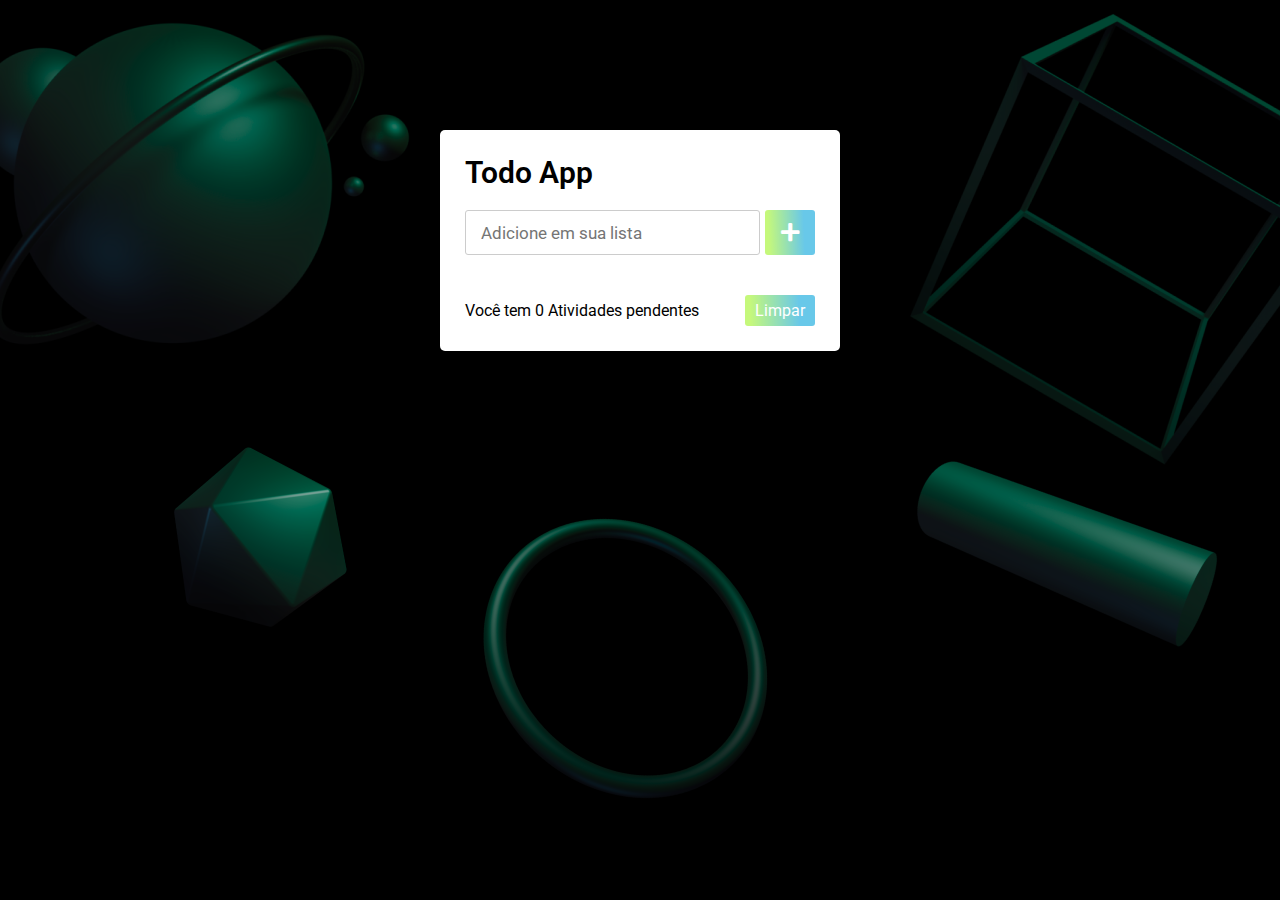
<file: Todo-App/index.html>
<!DOCTYPE html>
<html lang="en">

<head>
    <meta charset="UTF-8">
    <meta name="viewport" content="width=device-width, initial-scale=1.0">
    <title>Todo App JavaScript</title>
    <link rel="stylesheet" href="css/style.css">
    <link rel="stylesheet" href="https://cdnjs.cloudflare.com/ajax/libs/font-awesome/5.15.3/css/all.min.css" />
</head>

<body>
    <div class="wrapper">
        <header id="teste">Todo App</header>
        <div class="inputField">
            <input type="text" placeholder="Adicione em sua lista">
            <button><i class="fas fa-plus"></i></button>
        </div>
        <ul class="todoList">
            <!--Os dados vêm do armazenamento local-->
        </ul>
        <div class="footer">
            <span>Você tem <span class="pendingTasks"></span> Atividades pendentes</span>
            <button>Limpar</button>
        </div>
    </div>

    <script src="JS/script.js"></script>

</body>

</html>
</file>
<file: Todo-App/css/style.css>
@import url('https://fonts.googleapis.com/css2?family=Roboto:ital,wght@0,100;0,400;1,300&display=swap');
*{
  margin: 0;
  padding: 0;
  box-sizing: border-box;
  font-family: 'Roboto', sans-serif;
}
::selection{
  color: #ffff;
  background: linear-gradient(87.6deg, #9FF425 8.17%, #05A4DB 77.48%);
}

body{
  width: 100%;
  height: 100vh;
  /* overflow: hidden; */
  padding: 10px;
  background-image: url('../img/imgFundo.png');
  background-repeat: no-repeat;
  background-color: black;
}
.wrapper{
  background: #fff;
  max-width: 400px;
  width: 100%;
  margin: 120px auto;
  padding: 25px;
  border-radius: 5px;
  box-shadow: 0px 10px 15px rgba(0,0,0,0.1);
}
.wrapper header{
  font-size: 30px;
  font-weight: 600;
}
.wrapper .inputField{
  margin: 20px 0;
  width: 100%;
  display: flex;
  height: 45px;
}
.inputField input{
  width: 85%;
  height: 100%;
  outline: none;
  border-radius: 3px;
  border: 1px solid #ccc;
  font-size: 17px;
  padding-left: 15px;
  transition: all 0.3s ease;
}
.inputField input:focus{
  border-color: linear-gradient(87.6deg, #9FF425 8.17%, #05A4DB 77.48%);
}
.inputField button{
  width: 50px;
  height: 100%;
  border: none;
  color: #fff;
  margin-left: 5px;
  font-size: 21px;
  outline: none;
  background:linear-gradient(87.6deg, #9FF425 8.17%, #05A4DB 77.48%);
  cursor: pointer;
  border-radius: 3px;
  opacity: 0.6;
  pointer-events: none;
  transition: all 0.3s ease;
}
.inputField button:hover,
.footer button:hover{
  background:linear-gradient(87.6deg, #05A4DB 8.17%, #9FF425 77.48%);
}
.inputField button.active{
  opacity: 1;
  pointer-events: auto;
}
.wrapper .todoList{
  max-height: 250px;
  overflow-y: auto;
}
.todoList li{
  position: relative;
  list-style: none;
  margin-bottom: 8px;
  background: #f2f2f2;
  border-radius: 3px;
  padding: 10px 15px;
  cursor: default;
  overflow: hidden;
  word-wrap: break-word;
}
.todoList li .icon{
  position: absolute;
  right: -45px;
  top: 50%;
  transform: translateY(-50%);
  background: #e74c3c;
  width: 45px;
  text-align: center;
  color: #fff;
  padding: 10px 15px;
  border-radius: 0 3px 3px 0;
  cursor: pointer;
  transition: all 0.2s ease;
}
.todoList li:hover .icon{
  right: 0px;
}
.wrapper .footer{
  display: flex;
  width: 100%;
  margin-top: 20px;
  align-items: center;
  justify-content: space-between;
}
.footer button{
  padding: 6px 10px;
  border-radius: 3px;
  border: none;
  outline: none;
  color: #fff;
  font-weight: 400;
  font-size: 16px;
  margin-left: 5px;
  background:linear-gradient(87.6deg, #9FF425 8.17%, #05A4DB 77.48%);
  cursor: pointer;
  user-select: none;
  opacity: 0.6;
  pointer-events: none;
  transition: all 0.3s ease;
}
.footer button.active{
  opacity: 1;
  pointer-events: auto;
}
</file>
